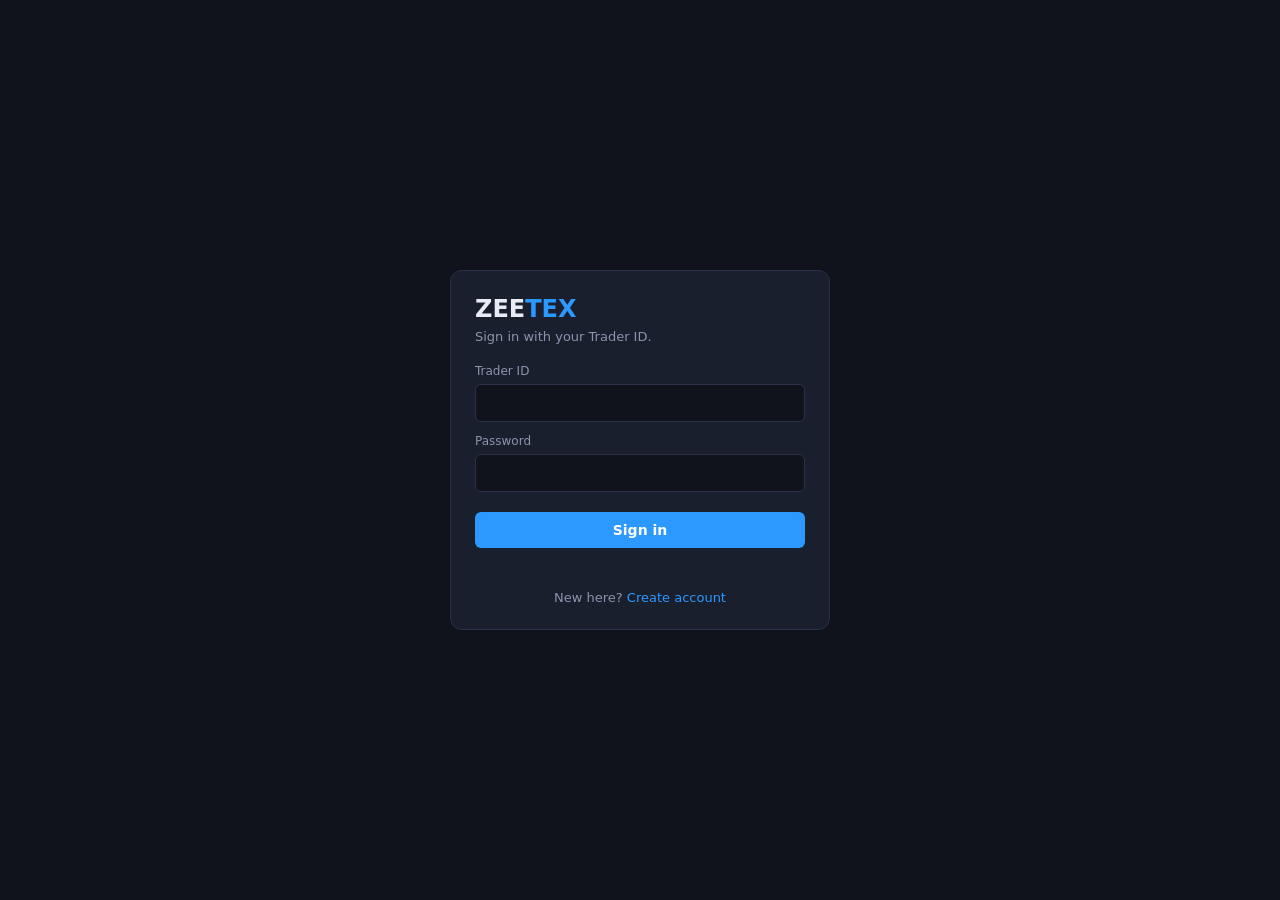
<file: demo-trade.html>
<!DOCTYPE html>
<html lang="en" data-theme="night"><head><meta charset="utf-8">
<meta name="viewport" content="width=device-width,initial-scale=1,viewport-fit=cover,user-scalable=no">
<meta name="theme-color" content="#14161f"><title>Demo trading | Zeetex</title>
<style>
*{box-sizing:border-box;margin:0;padding:0;-webkit-tap-highlight-color:transparent}
:root, [data-theme="night"]{
  --bg:#14161f;--pn:#1e2130;--pn2:#262a3d;--ln:#2a2e42;--tx:#e8ebf4;--mu:#8f95ad;
  --up:#0faf59;--dn:#ef5d4e;--ac:#2b99ff;--svg-filter:brightness(0) invert(1);
  --chart-bg:#14161f;--grid-rgb:255,255,255;--watermark:rgba(255,255,255,0.035);
}
[data-theme="twilight"]{
  --bg:#1b2032;--pn:#232940;--pn2:#2c3450;--ln:#353e5e;--tx:#f0f4ff;--mu:#9ba5c4;
  --up:#0faf59;--dn:#ef5d4e;--ac:#3898ff;--svg-filter:brightness(0) invert(1);
  --chart-bg:#1b2032;--grid-rgb:180,200,255;--watermark:rgba(255,255,255,0.045);
}
[data-theme="light"]{
  --bg:#f2f4f8;--pn:#ffffff;--pn2:#e8ecf2;--ln:#dce1eb;--tx:#181c29;--mu:#687089;
  --up:#0faf59;--dn:#ef5d4e;--ac:#007aff;--svg-filter:brightness(0) saturate(100%) invert(12%) sepia(15%) saturate(1200%) hue-rotate(190deg);
  --chart-bg:#f7f9fc;--grid-rgb:20,30,60;--watermark:rgba(0,0,0,0.04);
}

html,body{height:100%;overflow:hidden;background:var(--bg);transition:background .25s,color .25s}
body{font-family:-apple-system,BlinkMacSystemFont,"SF Pro Text","SF Pro Display",system-ui,Roboto,sans-serif;color:var(--tx);padding:env(safe-area-inset-top) env(safe-area-inset-right) env(safe-area-inset-bottom) env(safe-area-inset-left);display:flex;flex-direction:column}
img{pointer-events:none;-webkit-user-drag:none;user-select:none;-webkit-user-select:none}
.svg-icon{filter:var(--svg-filter);transition:filter .25s}

/* Preloader */
#preloader{position:fixed;inset:0;background:var(--bg);z-index:9999;display:flex;flex-direction:column;align-items:center;justify-content:center;transition:opacity 0.35s ease}
#preloader.hide{opacity:0;pointer-events:none}
#preloader img{width:46px;height:46px;margin-bottom:12px}
#preloader span{font-size:12px;letter-spacing:1.5px;color:var(--mu);font-weight:700}

/* Header */
header{display:flex;align-items:center;gap:10px;padding:8px 14px;background:var(--bg);z-index:10;border-bottom:1px solid var(--ln)}
.logo-desk{display:none;cursor:pointer;height:24px}
.sp{flex:1}

/* Quotex Deposit Button */
.deposit-btn{background:#0faf59;color:#fff;border:none;border-radius:8px;padding:7px 16px;font-size:13px;font-weight:700;cursor:pointer;display:flex;align-items:center;gap:6px;transition:opacity .2s}
.deposit-btn:hover{opacity:0.9}

/* Header Account Badge */
.acc{background:var(--pn);padding:5px 12px;border-radius:10px;font-size:11px;color:var(--mu);line-height:1.25;border:1px solid var(--ln);display:flex;align-items:center;gap:8px;cursor:pointer;position:relative}
.acc img{width:20px;height:20px}
.acc b{display:block;font-size:14px;color:var(--tx)}
.acc i{color:#ff8a00;font-style:normal;font-weight:800;margin-right:4px;font-size:11px}
.acc-text-mob{display:inline}
.acc-text-full{display:none}
@media(min-width:640px){.acc-text-mob{display:none}.acc-text-full{display:inline}}

/* Quotex Account Dropdown Menu */
.acc-dropdown{position:absolute;top:calc(100% + 8px);right:0;width:310px;background:var(--pn);border:1px solid var(--ln);border-radius:14px;box-shadow:0 15px 40px rgba(0,0,0,0.5);display:none;z-index:90;padding:14px;text-align:left}
.acc-dropdown.open{display:block}
.acc-drop-top{display:flex;justify-content:space-between;align-items:center;background:var(--bg);padding:8px 12px;border-radius:8px;font-size:11px;font-weight:700;color:var(--mu);margin-bottom:10px}
.acc-drop-top button{background:none;border:none;cursor:pointer;padding:2px}
.acc-drop-top img{width:16px;height:16px}
.user-email{font-size:13px;font-weight:700;color:var(--tx);margin-bottom:2px;overflow:hidden;text-overflow:ellipsis}
.user-uid{font-size:11px;color:var(--mu);margin-bottom:10px}
.curr-row{display:flex;justify-content:space-between;align-items:center;font-size:12px;color:var(--mu);margin-bottom:12px;padding-bottom:10px;border-bottom:1px solid var(--ln)}
.curr-row button{background:var(--ac);color:#fff;border:none;border-radius:6px;padding:3px 8px;font-size:10px;font-weight:700;cursor:pointer}
.acc-option{display:flex;align-items:flex-start;gap:10px;padding:10px 8px;border-radius:8px;cursor:pointer;transition:background .2s}
.acc-option:hover{background:var(--pn2)}
.acc-option input[type="radio"]{accent-color:var(--ac);margin-top:3px}
.acc-option-info{flex:1;min-width:0}
.acc-option-info b{font-size:13px;color:var(--tx);display:block}
.acc-option-info span{font-size:14px;font-weight:700;color:var(--up)}
.acc-actions{display:flex;gap:6px;align-items:center}
.acc-actions button{background:none;border:none;cursor:pointer;padding:4px}
.acc-actions img{width:15px;height:15px}
.edit-bal-box{margin-top:6px;display:flex;gap:6px}
.edit-bal-box input{flex:1;background:var(--bg);border:1px solid var(--ln);border-radius:6px;padding:4px 8px;color:var(--tx);font-size:13px;font-weight:700;outline:none}
.edit-bal-box button{background:var(--ac);color:#fff;border:none;border-radius:6px;padding:4px 10px;font-size:11px;font-weight:700;cursor:pointer}

/* Workspace Layout */
.workspace{display:flex;flex:1;min-height:0;overflow:hidden}

/* Desktop Left Rail */
.left-rail{display:none;flex-direction:column;align-items:center;width:64px;background:var(--pn);border-right:1px solid var(--ln);padding:12px 0;gap:12px;z-index:12}
.rail-btn{width:46px;height:46px;border-radius:12px;background:transparent;border:none;color:var(--mu);display:flex;flex-direction:column;align-items:center;justify-content:center;gap:4px;font-size:10px;font-weight:600;cursor:pointer;transition:background .2s,color .2s}
.rail-btn:hover,.rail-btn.active{background:var(--pn2);color:var(--tx)}
.rail-btn img{width:20px;height:20px}

/* Main Content */
.main-col{display:flex;flex-direction:column;flex:1;min-width:0;min-height:0}

/* Top Bar */
.bar{display:flex;align-items:center;gap:8px;padding:8px 12px;overflow-x:auto;scrollbar-width:none;z-index:10;background:var(--bg)}
.bar::-webkit-scrollbar{display:none}
.pairbtn{flex:none;display:flex;gap:8px;align-items:center;background:var(--pn);border:1px solid var(--ln);color:var(--tx);padding:0 14px;height:38px;border-radius:10px;font-weight:700;cursor:pointer;white-space:nowrap;font-size:14px}
.pairbtn .flags{display:flex;align-items:center;position:relative;width:28px;height:18px}
.pairbtn img.flag{width:17px;height:17px;border-radius:50%;object-fit:cover;position:absolute;border:1px solid var(--bg)}
.pairbtn img.flag:nth-child(1){left:0;z-index:2}
.pairbtn img.flag:nth-child(2){left:11px;z-index:1}

.tfs{display:flex;gap:4px}
.tfs button{flex:none;background:var(--pn);border:1px solid var(--ln);color:var(--mu);min-width:38px;height:38px;border-radius:10px;cursor:pointer;font-size:12px;padding:0 8px;font-weight:600}
.tfs .on{background:var(--ac);border-color:var(--ac);color:#fff}

/* Chart + Right Panel */
.body{display:flex;flex-direction:column;flex:1;min-height:0}
.chart-area{position:relative;flex:1;min-height:180px;display:flex;flex-direction:column}
.canvas-wrap{position:relative;flex:1;min-height:0;overflow:hidden;background:var(--chart-bg)}
canvas{position:absolute;inset:0;width:100%;height:100%;touch-action:none;display:block}

/* Floating Chart Overlay Controls */
.qx-float-tools{position:absolute;top:10px;left:12px;display:flex;flex-direction:column;gap:8px;z-index:5}
.qx-dot-btn{width:36px;height:36px;border-radius:10px;background:var(--pn);border:1px solid var(--ln);display:grid;place-items:center;cursor:pointer;box-shadow:0 4px 12px rgba(0,0,0,0.2)}
.qx-dot-btn img{width:17px;height:17px}
.qx-server-time{position:absolute;top:10px;left:56px;font-size:11px;color:var(--mu);pointer-events:none;z-index:4;line-height:1.35}
.qx-server-time b{color:var(--tx);display:flex;align-items:center;gap:5px}
.qx-server-time b::before{content:"";width:6px;height:6px;border-radius:50%;background:var(--up);display:inline-block}

#na{display:none;position:absolute;inset:0;align-items:center;justify-content:center;text-align:center;padding:24px;font-size:15px;color:var(--mu);background:var(--chart-bg);z-index:6}
#na span{font-weight:700;color:var(--tx)}

/* Trade Panel */
.panel{background:var(--pn);padding:10px 12px;display:flex;flex-direction:column;gap:8px;z-index:10;border-top:1px solid var(--ln)}
.ph{display:flex;justify-content:space-between;align-items:center;font-weight:700;font-size:14px}
.ph span:last-child{color:#ff8a00}
.fldrow{display:grid;grid-template-columns:1fr 1fr;gap:10px}
.fld{border:1px solid var(--ln);border-radius:10px;padding:4px 10px;position:relative;background:var(--bg)}
.fld small{position:absolute;top:-7px;left:10px;background:var(--pn);padding:0 4px;color:var(--mu);font-size:10px;font-weight:600}
.fld div{display:flex;align-items:center;gap:6px;min-height:34px}
.fld input{flex:1;min-width:0;width:100%;background:none;border:0;color:var(--tx);font-size:15px;outline:0;font-weight:700;text-align:center}
.fld button{flex:none;width:28px;height:28px;border-radius:8px;border:0;background:var(--pn);color:var(--tx);cursor:pointer;display:grid;place-items:center}
.fld button img{width:13px;height:13px}

/* Quotex Grid Timer Popup */
.timer-trigger{width:100%;background:none;border:0;color:var(--tx);font-size:15px;font-weight:700;display:flex;justify-content:space-between;align-items:center;cursor:pointer;padding:4px 0}
.qx-timer-popup{position:fixed;bottom:145px;left:12px;width:260px;background:var(--pn);border:1px solid var(--ln);border-radius:14px;padding:12px;z-index:60;box-shadow:0 12px 35px rgba(0,0,0,0.45);display:none}
.qx-timer-popup.open{display:block}
.qx-timer-tabs{display:grid;grid-template-columns:1fr 1fr;background:var(--bg);border-radius:8px;padding:3px;margin-bottom:10px}
.qx-timer-tabs span{text-align:center;font-size:11px;font-weight:700;padding:6px;border-radius:6px;color:var(--mu)}
.qx-timer-tabs span.active{background:var(--ac);color:#fff}
.qx-timer-grid{display:grid;grid-template-columns:repeat(3,1fr);gap:6px}
.qx-timer-grid button{background:var(--pn2);border:1px solid var(--ln);color:var(--tx);padding:9px 4px;border-radius:8px;font-size:12px;font-weight:700;cursor:pointer}
.qx-timer-grid button.selected{background:var(--ac);border-color:var(--ac);color:#fff}

.row{display:flex;justify-content:space-between;font-size:12px;color:var(--mu)}
.row b{color:var(--up);font-size:13px}
.go{display:grid;grid-template-columns:1fr 1fr;gap:10px}
.go button{display:flex;justify-content:space-between;align-items:center;padding:0 16px;border:0;border-radius:10px;height:46px;color:#fff;font-size:16px;font-weight:700;cursor:pointer;transition:transform .1s}
.go button:active{transform:scale(0.98)}
.go .u{background:#0faf59} .go .d{background:#ef5d4e}
.go button .ic-circle{width:24px;height:24px;border-radius:50%;background:rgba(255,255,255,0.2);display:grid;place-items:center}
.go button img{width:13px;height:13px;filter:brightness(0) invert(1)}

/* Mobile Bottom Nav Bar */
.mob-nav{display:flex;align-items:center;justify-content:space-around;background:var(--pn);border-top:1px solid var(--ln);height:50px;padding-bottom:env(safe-area-inset-bottom);z-index:20}
.mob-nav button{background:none;border:none;color:var(--mu);display:flex;flex-direction:column;align-items:center;justify-content:center;gap:2px;font-size:10px;font-weight:600;cursor:pointer;position:relative;padding:4px 12px}
.mob-nav button.active{color:var(--ac)}
.mob-nav button img{width:20px;height:20px}
.mob-nav .dot-badge{position:absolute;top:2px;right:8px;background:var(--ac);color:#fff;font-size:9px;min-width:15px;height:15px;border-radius:8px;display:grid;place-items:center;font-weight:700}

/* Drawers / Side Panels */
.drawer-overlay{position:fixed;inset:0;background:rgba(0,0,0,0.65);z-index:70;display:none;backdrop-filter:blur(2px)}
.drawer-overlay.open{display:flex}
.drawer-sheet{background:var(--pn);width:100%;max-width:380px;height:100%;display:flex;flex-direction:column;border-right:1px solid var(--ln);animation:slideIn .22s ease-out}
@keyframes slideIn{from{transform:translateX(-100%)}to{transform:translateX(0)}}
.drawer-head{display:flex;justify-content:space-between;align-items:center;padding:16px;border-bottom:1px solid var(--ln);font-size:17px;font-weight:700}
.drawer-close{background:none;border:none;cursor:pointer;padding:4px}
.drawer-close img{width:18px;height:18px}
.drawer-body{flex:1;overflow-y:auto;padding:14px;display:flex;flex-direction:column;gap:10px}

/* More Menu Items */
.more-card{background:var(--pn2);border:1px solid var(--ln);border-radius:12px;padding:14px 16px;display:flex;align-items:center;justify-content:space-between;cursor:pointer;font-weight:600;font-size:14px}
.more-card-left{display:flex;align-items:center;gap:12px}
.more-card-left img{width:20px;height:20px}
.more-link{padding:12px 6px;font-size:14px;font-weight:600;color:var(--tx);cursor:pointer;display:flex;justify-content:space-between;align-items:center}
.more-footer{margin-top:auto;padding-top:14px;border-top:1px solid var(--ln);display:flex;justify-content:space-between;align-items:center}
.btn-settings{display:flex;align-items:center;gap:8px;background:none;border:none;color:var(--ac);font-size:14px;font-weight:700;cursor:pointer}
.btn-settings img{width:18px;height:18px}
.btn-logout{display:flex;align-items:center;gap:8px;background:rgba(239,93,78,0.12);border:1px solid rgba(239,93,78,0.3);color:#ef5d4e;padding:8px 14px;border-radius:10px;font-size:14px;font-weight:700;cursor:pointer}
.btn-logout img{width:16px;height:16px;filter:brightness(0) saturate(100%) invert(48%) sepia(79%) saturate(2476%) hue-rotate(334deg) brightness(98%) contrast(92%)}

/* Settings UI */
.set-label{font-size:11px;font-weight:700;color:var(--mu);text-transform:uppercase;letter-spacing:.5px;margin-top:8px}
.theme-opt{background:var(--bg);border:1px solid var(--ln);border-radius:12px;padding:12px 14px;display:flex;align-items:center;justify-content:space-between;cursor:pointer;font-weight:700;font-size:14px}
.theme-opt-left{display:flex;align-items:center;gap:10px}
.theme-dot{width:14px;height:14px;border-radius:50%;border:1px solid var(--ln)}
.theme-opt.active{background:#ffffff;color:#14161f;border-color:var(--ac)}
.theme-opt .radio{width:18px;height:18px;border-radius:50%;border:2px solid var(--mu);display:grid;place-items:center}
.theme-opt.active .radio{border-color:var(--ac)}
.theme-opt.active .radio::after{content:"";width:10px;height:10px;border-radius:50%;background:var(--ac)}

.opacity-box{display:flex;align-items:center;justify-content:space-between;background:var(--bg);border:1px solid var(--ln);border-radius:10px;padding:8px 12px}
.opacity-box button{width:30px;height:30px;border-radius:8px;border:0;background:var(--pn2);color:var(--tx);font-weight:700;cursor:pointer}
.chk-row{display:flex;align-items:flex-start;gap:10px;padding:6px 0;cursor:pointer}
.chk-row input{width:18px;height:18px;accent-color:var(--ac);margin-top:2px}
.chk-row b{display:block;font-size:13px}
.chk-row small{color:var(--mu);font-size:11px}

/* Candle Color Swatches */
.swatch-card{background:var(--bg);border:1px solid var(--ln);padding:10px 12px;border-radius:10px;display:flex;flex-direction:column;gap:8px}
.swatch-card span{font-size:13px;font-weight:600}
.swatches{display:flex;gap:8px;flex-wrap:wrap}
.swatch{width:26px;height:26px;border-radius:50%;cursor:pointer;border:2px solid transparent;transition:transform .15s}
.swatch.active{border-color:#fff;transform:scale(1.15);box-shadow:0 0 0 2px var(--ac)}

/* Trades List */
.t{display:grid;grid-template-columns:1fr auto;padding:10px 0;border-bottom:1px solid var(--ln);font-size:13px}
.t small{color:var(--mu)}
.t .r{text-align:right;font-weight:700}
.w{color:#0faf59} .l{color:#ef5d4e} .n{color:var(--mu)}
.dir-ic{width:11px;height:11px;vertical-align:middle;margin-right:2px}
.dir-up{filter:brightness(0) saturate(100%) invert(52%) sepia(83%) saturate(445%) hue-rotate(96deg) brightness(93%) contrast(92%)}
.dir-dn{filter:brightness(0) saturate(100%) invert(48%) sepia(79%) saturate(2476%) hue-rotate(334deg) brightness(98%) contrast(92%)}

/* Pair Modal */
#modal{position:fixed;inset:0;background:rgba(10,11,18,0.85);display:none;z-index:80;padding:20px;align-items:center;justify-content:center}
#modal.on{display:flex}
#modal .in{width:100%;max-width:400px;background:var(--pn);border-radius:16px;max-height:80vh;display:flex;flex-direction:column;border:1px solid var(--ln);overflow:hidden}
#pl{overflow-y:auto;flex:1}
.pi{display:flex;justify-content:space-between;align-items:center;padding:12px 16px;border-bottom:1px solid var(--ln);cursor:pointer}
.pi:hover{background:var(--pn2)}
.pi .pair-info{display:flex;align-items:center;gap:12px}
.pi .flags{display:flex;align-items:center;position:relative;width:28px;height:18px}
.pi img.flag{width:17px;height:17px;border-radius:50%;object-fit:cover;position:absolute;border:1px solid var(--bg)}
.pi img.flag:nth-child(1){left:0;z-index:2}
.pi img.flag:nth-child(2){left:11px;z-index:1}
.pi em{color:#ff8a00;font-style:normal;font-weight:bold}

@media (min-width: 768px) {
  .logo-desk{display:block}
  .left-rail{display:flex}
  .mob-nav{display:none}
  .body{display:grid;grid-template-columns:minmax(0, 1fr) 320px;grid-template-rows:minmax(0, 1fr)}
  .chart-area{height:100%}
  .panel{height:100%;overflow-y:auto;border-left:1px solid var(--ln);border-top:none;padding:16px;gap:14px}
  .fldrow{grid-template-columns:1fr;gap:14px}
  .qx-timer-popup{bottom:auto;top:180px;left:auto;right:340px}
  .go button{height:50px;font-size:17px}
  #desk-trades-box{display:flex;flex-direction:column;margin-top:8px;flex:1;overflow-y:auto}
}
@media (max-width: 767px) {
  #desk-trades-box{display:none}
}

/* ================= ZEETEX FRONTEND REFRESH ================= */
:root,[data-theme="night"]{
  --bg:#090d16;--pn:#101827;--pn2:#172338;--ln:#24334a;
  --tx:#edf4ff;--mu:#8fa1bb;--up:#19c784;--dn:#ff6477;--ac:#35a7ff;
  --chart-bg:#0b1220;--grid-rgb:125,165,210;--watermark:rgba(165,195,230,.035);
}
[data-theme="twilight"]{
  --bg:#10182a;--pn:#18243a;--pn2:#22314c;--ln:#30425f;
  --tx:#f2f6ff;--mu:#a3b2ca;--up:#19c784;--dn:#ff6477;--ac:#59b7ff;
  --chart-bg:#111c30;--grid-rgb:145,175,220;--watermark:rgba(255,255,255,.04);
}
[data-theme="light"]{
  --bg:#edf2f8;--pn:#fff;--pn2:#f2f6fb;--ln:#dce5f0;
  --tx:#172337;--mu:#708098;--up:#079c68;--dn:#e64e64;--ac:#1679df;
  --chart-bg:#f7faff;--grid-rgb:95,120,155;--watermark:rgba(30,60,100,.04);
}
*{scrollbar-width:thin;scrollbar-color:var(--ln) transparent}
html,body{background:var(--bg)}
body{letter-spacing:.01em}
button,input{font:inherit}
button{transition:background .18s ease,border-color .18s ease,filter .18s ease}
button:focus-visible,input:focus-visible{outline:2px solid var(--ac);outline-offset:2px}
header{
  min-height:62px;padding:10px 18px;gap:12px;
  background:color-mix(in srgb,var(--pn) 92%,transparent);
  border-bottom:1px solid var(--ln);
  box-shadow:0 8px 28px rgba(0,0,0,.12);
  backdrop-filter:blur(16px)
}
.logo-desk{height:28px;max-width:160px;object-fit:contain}
.deposit-btn{
  background:linear-gradient(135deg,#168dff,#2862e8);border:1px solid rgba(115,190,255,.3);
  border-radius:10px;padding:9px 17px;font-size:13px;letter-spacing:.02em;
  box-shadow:0 6px 18px rgba(35,125,245,.2)
}
.ib{
  min-height:40px;padding:0 12px;display:flex;align-items:center;gap:8px;
  border:1px solid var(--ln);border-radius:11px;background:var(--pn2);
  color:var(--tx);font-size:12px;font-weight:700;cursor:pointer
}
.ib img{width:17px;height:17px}
.badge-cnt{display:grid;place-items:center;min-width:19px;height:19px;padding:0 5px;
  border-radius:20px;background:var(--ac);color:#fff;font-size:10px}
.acc{
  min-width:116px;background:var(--pn2);border:1px solid var(--ln);
  border-radius:12px;padding:7px 11px;gap:9px
}
.acc img{width:22px;height:22px}
.acc b{font-size:14px;letter-spacing:.01em}
.acc i{font-size:9px;letter-spacing:.1em;color:var(--ac)}
.acc-dropdown{border:1px solid var(--ln);border-radius:15px;background:var(--pn);
  box-shadow:0 24px 70px rgba(0,0,0,.42);padding:15px}
.acc-drop-top{border:1px solid var(--ln);border-radius:9px}
.workspace{min-height:0}
.left-rail{
  width:76px;padding:15px 9px;gap:10px;background:var(--pn);
  border-right:1px solid var(--ln)
}
.rail-btn{width:56px;height:58px;border-radius:13px;gap:6px;font-size:10px}
.rail-btn img{width:19px;height:19px}
.rail-btn.active{background:linear-gradient(145deg,rgba(53,167,255,.18),rgba(53,167,255,.06));
  color:var(--ac);box-shadow:inset 0 0 0 1px rgba(53,167,255,.18)}
.main-col{background:var(--bg)}
.bar{
  min-height:58px;padding:10px 16px;gap:10px;
  border-bottom:1px solid var(--ln);background:var(--bg)
}
.pairbtn{
  height:40px;padding:0 13px;border:1px solid var(--ln);border-radius:11px;
  background:var(--pn);font-size:13px;box-shadow:0 3px 10px rgba(0,0,0,.08)
}
.tfs{gap:5px}
.tfs button{
  height:34px;min-width:38px;border-radius:9px;background:var(--pn);
  border:1px solid transparent;font-size:11px;color:var(--mu)
}
.tfs button:hover{border-color:var(--ln);color:var(--tx)}
.tfs .on{background:rgba(53,167,255,.16);border-color:rgba(53,167,255,.38);color:var(--ac)}
.body{background:var(--bg)}
.chart-area{background:var(--chart-bg);min-width:0}
.canvas-wrap{background:var(--chart-bg)}
.qx-float-tools{top:14px;left:14px;gap:7px}
.qx-dot-btn{
  width:38px;height:38px;border-radius:11px;background:var(--pn);
  border:1px solid var(--ln);box-shadow:0 5px 16px rgba(0,0,0,.2)
}
.qx-dot-btn:hover{border-color:var(--ac);background:var(--pn2)}
.qx-server-time{
  top:15px;left:64px;padding:6px 10px;border:1px solid var(--ln);
  border-radius:9px;background:rgba(12,20,34,.72);backdrop-filter:blur(8px);
  font-size:10px
}
.qx-server-time b{font-size:11px}
#na{background:rgba(8,14,24,.82);backdrop-filter:blur(5px)}
.panel{
  padding:16px;background:var(--pn);gap:13px;border-top:1px solid var(--ln)
}
.ph{
  font-size:14px;padding:2px 0 10px;border-bottom:1px solid var(--ln);
  letter-spacing:.01em
}
.ph span:first-child{font-size:15px}
.ph span:last-child{
  color:var(--up);background:rgba(25,199,132,.1);
  border:1px solid rgba(25,199,132,.2);padding:5px 9px;border-radius:8px;font-size:12px
}
.fldrow{gap:9px}
.fld{
  background:var(--bg);border:1px solid var(--ln);border-radius:12px;
  padding:7px 10px;min-width:0
}
.fld:focus-within{border-color:var(--ac);box-shadow:0 0 0 3px rgba(53,167,255,.1)}
.fld small{background:var(--bg);top:-8px;font-size:9px;letter-spacing:.08em;text-transform:uppercase}
.fld div{min-height:35px}
.fld input{font-size:15px}
.fld button{width:29px;height:29px;border-radius:8px;background:var(--pn2)}
.timer-trigger{font-size:14px}
.row{padding:1px 2px;font-size:12px}
.row b{font-size:14px;color:var(--up)}
.go{gap:9px}
.go button{
  height:50px;padding:0 14px;border-radius:12px;font-size:14px;
  box-shadow:0 7px 18px rgba(0,0,0,.14)
}
.go .u{background:linear-gradient(135deg,#12b981,#079565)}
.go .d{background:linear-gradient(135deg,#ff7180,#e74e65)}
.go button:hover{filter:brightness(1.07)}
.go button .ic-circle{width:26px;height:26px}
#desk-trades-box{
  padding-top:7px;min-height:120px
}
#desk-trades-box h5{
  display:flex;align-items:center;gap:7px;
  font-size:10px!important;letter-spacing:.1em;text-transform:uppercase;
  color:var(--mu)!important;margin:10px 0 5px!important
}
#desk-trades-box h5::before{
  content:"";width:6px;height:6px;border-radius:50%;background:var(--ac)
}
.t{
  padding:12px 2px;border-bottom:1px solid var(--ln);gap:8px;
  font-size:12px;line-height:1.55
}
.t b{font-size:12px}
.t small{font-size:10px}
.t .r{min-width:74px;font-size:12px}
.w{color:var(--up)}.l{color:var(--dn)}.n{color:var(--mu)}
.qx-timer-popup{
  background:var(--pn);border:1px solid var(--ln);border-radius:15px;
  box-shadow:0 22px 60px rgba(0,0,0,.4);padding:13px
}
.qx-timer-tabs{background:var(--bg);border:1px solid var(--ln)}
.qx-timer-grid button{border-radius:9px;background:var(--pn2);border:1px solid var(--ln)}
.qx-timer-grid button.selected{background:var(--ac);border-color:var(--ac)}
.mob-nav{
  height:60px;min-height:60px;background:var(--pn);border-top:1px solid var(--ln);
  padding:5px 8px env(safe-area-inset-bottom);box-shadow:0 -8px 24px rgba(0,0,0,.12)
}
.mob-nav button{
  min-width:58px;min-height:48px;border-radius:11px;gap:4px;padding:5px 12px;
  color:var(--mu);font-size:10px
}
.mob-nav button.active{color:var(--ac);background:rgba(53,167,255,.1)}
.mob-nav button img{width:19px;height:19px}
.drawer-overlay{backdrop-filter:blur(7px);background:rgba(3,8,16,.68)}
.drawer-sheet{
  max-width:410px;background:var(--pn);border-right:1px solid var(--ln);
  box-shadow:20px 0 60px rgba(0,0,0,.25)
}
.drawer-head{padding:18px 18px 15px;border-bottom:1px solid var(--ln);font-size:16px}
.drawer-body{padding:16px;gap:11px}
.drawer-close{width:34px;height:34px;border-radius:9px;background:var(--pn2)}
.more-card{
  border:1px solid var(--ln);background:var(--pn2);border-radius:12px;
  padding:15px;transition:border-color .18s,transform .18s
}
.more-card:hover{border-color:var(--ac);transform:translateY(-1px)}
.more-link{padding:14px 7px;border-bottom:1px solid var(--ln)}
.theme-opt,.swatch-card,.opacity-box{
  border-radius:12px;border-color:var(--ln);background:var(--bg)
}
.theme-opt.active{background:rgba(53,167,255,.13);color:var(--tx);border-color:var(--ac)}
.swatch.active{box-shadow:0 0 0 2px var(--ac)}
#modal .in{border:1px solid var(--ln);border-radius:17px;box-shadow:0 25px 80px rgba(0,0,0,.45)}
.pi{padding:14px 16px}
.pi:hover{background:var(--pn2)}
#toast{border:1px solid rgba(255,255,255,.16);backdrop-filter:blur(12px)}
@media(min-width:768px){
  header{min-height:66px;padding:10px 20px}
  .body{grid-template-columns:minmax(0,1fr) 310px}
  .panel{padding:18px 16px}
  .canvas-wrap{min-height:300px}
}
@media(max-width:767px){
  html,body{height:100%;height:100dvh}
  header{min-height:58px;padding:8px 10px;gap:8px}
  .deposit-btn{padding:8px 11px;font-size:11px}
  .ib{width:40px;min-width:40px;justify-content:center;padding:0}
  .ib span:not(.badge-cnt){display:none}
  .acc{padding:5px 8px;min-width:98px}
  .acc img{width:19px;height:19px}
  .acc b{font-size:12px}
  .acc-dropdown{position:fixed;top:65px;right:8px;width:min(310px,calc(100vw - 16px))}
  .bar{min-height:52px;padding:7px 9px;gap:7px}
  .pairbtn{height:37px;padding:0 9px;font-size:11px;gap:6px}
  .tfs{gap:4px}
  .tfs button{height:32px;min-width:34px;padding:0 6px;font-size:10px}
  .chart-area{min-height:150px}
  .qx-float-tools{top:9px;left:8px;gap:5px}
  .qx-dot-btn{width:32px;height:32px;border-radius:9px}
  .qx-dot-btn img{width:15px;height:15px}
  .qx-server-time{top:9px;left:48px;padding:4px 7px}
  .qx-server-time b{font-size:10px}
  .qx-server-time span{font-size:9px}
  .panel{padding:10px 11px 11px;gap:8px}
  .ph{padding-bottom:7px;font-size:12px}
  .ph span:first-child{font-size:13px}
  .fldrow{gap:8px}
  .fld{padding:4px 7px;border-radius:10px}
  .fld div{min-height:31px}
  .fld input{font-size:13px}
  .fld button{width:25px;height:25px}
  .timer-trigger{font-size:13px}
  .row{font-size:11px}
  .row b{font-size:12px}
  .go{gap:8px}
  .go button{height:43px;padding:0 12px;font-size:13px;border-radius:10px}
  .go button .ic-circle{width:23px;height:23px}
  .mob-nav{height:56px;min-height:56px}
  .drawer-sheet{max-width:none;width:min(100%,430px)}
  .qx-timer-popup{bottom:126px;left:10px;width:min(260px,calc(100vw - 20px))}
}
@media(max-height:700px) and (max-width:767px){
  .chart-area{min-height:115px}
  .panel{gap:6px;padding-top:8px;padding-bottom:8px}
  .ph{padding-bottom:5px}
  .mob-nav{height:51px;min-height:51px}
}
@media(prefers-reduced-motion:reduce){
  *,*::before,*::after{scroll-behavior:auto!important;transition:none!important;animation:none!important}
}
/* ================= END ZEETEX FRONTEND REFRESH ================= */

</style>
</head>
<body>

<noscript>
  <div style="position:fixed;inset:0;z-index:20000;background:#090d16;color:#edf4ff;display:grid;place-items:center;padding:28px;text-align:center;font:600 15px system-ui">
    Zeetex Demo requires JavaScript to display live market data and trading controls. Please enable JavaScript and reload.
  </div>
</noscript>


<div id="preloader">
  <img src="https://zeetex-dashboard.vercel.app/profile/imgs/load/loading.svg" alt="Loading">
  <span>LOADING</span>
</div>

<header>
  <img src="https://zeetex-dashboard.vercel.app/profile/imgs/logo/white-full-logo.svg" class="logo-desk svg-icon" id="logo-btn" alt="Logo">
  <button class="deposit-btn" onclick="location.href='deposit.html'">Deposit</button>
  <div class="sp"></div>
  <button class="ib" id="hdr-trades-btn">
    <img src="https://zeetex-dashboard.vercel.app/profile/imgs/setting.svg" class="svg-icon" alt="">
    <span>Trades</span>
    <span class="badge-cnt" id="tn">0</span>
  </button>
  
  <!-- Quotex Account Badge & Dropdown -->
  <div class="acc" id="accBtn">
    <img id="hdrDemoIcon" src="https://zeetex-dashboard.vercel.app/profile/imgs/level/demo-white.svg" alt="Account">
    <div>
      <span class="acc-text-mob"><i id="lblTypeMob">DEMO</i><b id="bal-mob">$0.00</b></span>
      <span class="acc-text-full"><i id="lblTypeDesk">DEMO ACCOUNT</i><b id="bal-desk">$0.00</b></span>
    </div>
    
    <!-- Quotex Style Account Switcher Dropdown -->
    <div class="acc-dropdown" id="accDropdown" onclick="event.stopPropagation()">
      <div class="acc-drop-top">
        <span>STANDARD: +0% profit</span>
        <button id="toggleHideBtn" title="Hide/Show balance"><img id="hideShowIcon" src="https://zeetex-dashboard.vercel.app/profile/imgs/show.svg" class="svg-icon"></button>
      </div>
      <div class="user-email" id="userEmailDisp">user@gmail.com</div>
      <div class="user-uid" id="userUidDisp">ID: 12345678901234567890</div>
      
      <div class="curr-row">
        <span>Currency: <b>USD</b></span>
        <button onclick="toast('Default Currency USD', '#2b99ff')">CHANGE</button>
      </div>

      <!-- Live Account Option -->
      <label class="acc-option" onclick="switchAccount('live')">
        <input type="radio" name="accType" id="radioLive">
        <div class="acc-option-info">
          <b>Live Account</b>
          <span id="liveBalDisp">$0.00</span>
          <small style="color:var(--mu);font-size:10px">The daily limit is not set</small>
        </div>
      </label>

      <!-- Demo Account Option -->
      <label class="acc-option" onclick="switchAccount('demo')" style="margin-top:6px">
        <input type="radio" name="accType" id="radioDemo" checked>
        <div class="acc-option-info">
          <b>Demo Account</b>
          <span id="demoBalDisp">$10,000.00</span>
          <div class="acc-actions" id="demoActions">
            <button onclick="event.preventDefault();toggleEditDemo(event)" title="Edit balance"><img src="https://zeetex-dashboard.vercel.app/profile/imgs/pencil.svg" class="svg-icon"></button>
            <button onclick="event.preventDefault();resetDemoBal(event)" title="Reset balance to $10000"><img src="https://zeetex-dashboard.vercel.app/profile/imgs/load/loading.svg" class="svg-icon" style="transform:rotate(90deg)"></button>
          </div>
          <div class="edit-bal-box" id="editBalBox" style="display:none">
            <input type="number" id="newDemoInput" step="100" min="0">
            <button onclick="event.preventDefault();confirmEditDemo(event)">Confirm</button>
          </div>
        </div>
      </label>
    </div>
  </div>
</header>

<div class="workspace">
  <!-- Desktop Left Sidebar Rail -->
  <nav class="left-rail">
    <button class="rail-btn active" onclick="closeAllDrawers()">
      <img src="https://zeetex-dashboard.vercel.app/profile/imgs/pencil.svg" class="svg-icon" alt="">
      <span>Trade</span>
    </button>
    <button class="rail-btn" onclick="openDrawer('tradesDrawer')">
      <img src="https://zeetex-dashboard.vercel.app/profile/imgs/setting.svg" class="svg-icon" alt="">
      <span>Trades</span>
    </button>
    <button class="rail-btn" onclick="openDrawer('settingsDrawer')">
      <img src="https://zeetex-dashboard.vercel.app/profile/imgs/setting.svg" class="svg-icon" alt="">
      <span>Settings</span>
    </button>
    <div class="sp"></div>
    <button class="rail-btn" onclick="openDrawer('moreDrawer')" title="More & Logout">
      <img src="https://zeetex-dashboard.vercel.app/profile/imgs/setting.svg" class="svg-icon" alt="">
      <span>More</span>
    </button>
  </nav>

  <div class="main-col">
    <div class="bar">
      <button class="pairbtn" id="pb">
        <div class="flags">
          <img src="https://zeetex-dashboard.vercel.app/profile/imgs/flag/flag-us.svg" class="flag" id="pb-flag1">
          <img src="https://zeetex-dashboard.vercel.app/profile/imgs/flag/flag-pk.svg" class="flag" id="pb-flag2">
        </div>
        <span id="pb-txt">USD/PKR (OTC)</span>
        <img src="https://zeetex-dashboard.vercel.app/profile/imgs/down.svg" class="svg-icon" style="width:11px;height:11px" alt="">
      </button>
      <div class="tfs" id="tfs"></div>
    </div>

    <div class="body">
      <div class="chart-area">
        <div class="canvas-wrap">
          <canvas id="cv"></canvas>
          
          <!-- Quotex Floating Tools -->
          <div class="qx-float-tools">
            <button class="qx-dot-btn" onclick="openDrawer('moreDrawer')" title="Menu">
              <img src="https://zeetex-dashboard.vercel.app/profile/imgs/setting.svg" class="svg-icon" alt="...">
            </button>
            <button class="qx-dot-btn" id="tool-pen" title="Draw Line">
              <img src="https://zeetex-dashboard.vercel.app/profile/imgs/pencil.svg" class="svg-icon" alt="Draw">
            </button>
            <button class="qx-dot-btn" id="tool-clear" title="Clear Drawings" style="display:none">
              <img src="https://zeetex-dashboard.vercel.app/profile/imgs/multiply.svg" class="svg-icon" alt="Clear">
            </button>
          </div>
          
          <div class="qx-server-time">
            <b id="srv-clock">00:00:00</b>
            <span id="ttl">USD/PKR (OTC)</span>
          </div>

          <h2 id="na"></h2>
        </div>
      </div>

      <aside class="panel">
        <div class="ph"><span id="pn">USD/PKR (OTC)</span><span id="pp">85%</span></div>
        <div class="fldrow">
          <div class="fld">
            <small>Timer</small>
            <div>
              <button class="timer-trigger" id="timerBtn" type="button">
                <span id="timerVal">00:01:00</span>
                <img src="https://zeetex-dashboard.vercel.app/profile/imgs/down.svg" class="svg-icon" style="width:11px;height:11px" alt="">
              </button>
            </div>
          </div>
          <div class="fld">
            <small>Investment</small>
            <div>
              <button id="am"><img src="https://zeetex-dashboard.vercel.app/profile/imgs/minus.svg" class="svg-icon" alt="-"></button>
              <input id="av" type="number" inputmode="decimal" min="1" value="10">
              <button id="ap"><img src="https://zeetex-dashboard.vercel.app/profile/imgs/plus.svg" class="svg-icon" alt="+"></button>
            </div>
          </div>
        </div>
        <div class="row"><span>Payout</span><b id="po">$18.50</b></div>
        <div class="go">
          <button class="u" id="up"><span>Buy</span><span class="ic-circle"><img src="https://zeetex-dashboard.vercel.app/profile/imgs/up.svg" alt="Up"></span></button>
          <button class="d" id="dn"><span>Sell</span><span class="ic-circle"><img src="https://zeetex-dashboard.vercel.app/profile/imgs/down.svg" alt="Down"></span></button>
        </div>

        <div id="desk-trades-box">
          <h5 style="font-size:11px;color:var(--mu);margin:8px 0 4px">OPEN TRADES</h5>
          <div id="ol-desk"></div>
          <h5 style="font-size:11px;color:var(--mu);margin:10px 0 4px">CLOSED TRADES</h5>
          <div id="cl-desk"></div>
        </div>
      </aside>
    </div>
  </div>
</div>

<!-- Quotex Timer Grid Popup -->
<div class="qx-timer-popup" id="timerPopup">
  <div class="qx-timer-tabs">
    <span class="active">TIMER</span>
    <span>DURATION</span>
  </div>
  <div class="qx-timer-grid" id="timerGrid"></div>
</div>

<!-- Mobile Bottom Bar -->
<nav class="mob-nav">
  <button class="active" onclick="closeAllDrawers()">
    <img src="https://zeetex-dashboard.vercel.app/profile/imgs/pencil.svg" class="svg-icon" alt="">
  </button>
  <button onclick="openDrawer('tradesDrawer')">
    <img src="https://zeetex-dashboard.vercel.app/profile/imgs/setting.svg" class="svg-icon" alt="">
    <span class="dot-badge" id="mob-tn">0</span>
  </button>
  <button onclick="openDrawer('settingsDrawer')">
    <img src="https://zeetex-dashboard.vercel.app/profile/imgs/setting.svg" class="svg-icon" alt="">
  </button>
  <button onclick="openDrawer('moreDrawer')">
    <img src="https://zeetex-dashboard.vercel.app/profile/imgs/setting.svg" class="svg-icon" alt="...">
  </button>
</nav>

<!-- MORE SIDE DRAWER -->
<div class="drawer-overlay" id="moreDrawer" onclick="if(event.target===this)closeAllDrawers()">
  <div class="drawer-sheet">
    <div class="drawer-head">
      <span>More</span>
      <button class="drawer-close" onclick="closeAllDrawers()"><img src="https://zeetex-dashboard.vercel.app/profile/imgs/multiply.svg" class="svg-icon"></button>
    </div>
    <div class="drawer-body">
      <div class="more-card" onclick="openDrawer('tradesDrawer')">
        <div class="more-card-left"><img src="https://zeetex-dashboard.vercel.app/profile/imgs/setting.svg" class="svg-icon"><span>Trades History</span></div>
        <img src="https://zeetex-dashboard.vercel.app/profile/imgs/up.svg" class="svg-icon" style="width:12px;height:12px;transform:rotate(90deg)">
      </div>
      <div class="more-card" onclick="$('modal').classList.add('on');closeAllDrawers()">
        <div class="more-card-left"><img src="https://zeetex-dashboard.vercel.app/profile/imgs/level/demo-white.svg" class="svg-icon"><span>Select Asset Pair</span></div>
        <img src="https://zeetex-dashboard.vercel.app/profile/imgs/up.svg" class="svg-icon" style="width:12px;height:12px;transform:rotate(90deg)">
      </div>
      <div class="more-link" onclick="openDrawer('settingsDrawer')">
        <span>Platform Settings</span>
        <img src="https://zeetex-dashboard.vercel.app/profile/imgs/up.svg" class="svg-icon" style="width:12px;height:12px;transform:rotate(90deg)">
      </div>
      <div class="more-link" onclick="load();closeAllDrawers()">
        <span>Reload Market Feed</span>
        <img src="https://zeetex-dashboard.vercel.app/profile/imgs/load/loading.svg" class="svg-icon" style="width:14px;height:14px">
      </div>
      
      <div class="more-footer">
        <button class="btn-settings" onclick="openDrawer('settingsDrawer')">
          <img src="https://zeetex-dashboard.vercel.app/profile/imgs/setting.svg" class="svg-icon"> Settings
        </button>
        <button class="btn-logout" id="out">
          <img src="https://zeetex-dashboard.vercel.app/profile/imgs/logout.svg" alt=""> Logout
        </button>
      </div>
    </div>
  </div>
</div>

<!-- SETTINGS DRAWER -->
<div class="drawer-overlay" id="settingsDrawer" onclick="if(event.target===this)closeAllDrawers()">
  <div class="drawer-sheet">
    <div class="drawer-head">
      <span>Settings</span>
      <button class="drawer-close" onclick="closeAllDrawers()"><img src="https://zeetex-dashboard.vercel.app/profile/imgs/multiply.svg" class="svg-icon"></button>
    </div>
    <div class="drawer-body">
      <span class="set-label">TEMPLATE / THEME</span>
      <div class="theme-opt" data-th="light" onclick="setTheme('light')">
        <div class="theme-opt-left"><span class="theme-dot" style="background:#f2f4f8"></span><span>Light Mode</span></div>
        <span class="radio"></span>
      </div>
      <div class="theme-opt" data-th="twilight" onclick="setTheme('twilight')">
        <div class="theme-opt-left"><span class="theme-dot" style="background:#1b2032"></span><span>Twilight</span></div>
        <span class="radio"></span>
      </div>
      <div class="theme-opt active" data-th="night" onclick="setTheme('night')">
        <div class="theme-opt-left"><span class="theme-dot" style="background:#14161f"></span><span>Full Night</span></div>
        <span class="radio"></span>
      </div>

      <span class="set-label">PLATFORM</span>
      <div class="opacity-box">
        <span style="font-size:13px;font-weight:600">Grid's opacity</span>
        <div style="display:flex;align-items:center;gap:12px">
          <button onclick="changeGridOp(-1)"><img src="https://zeetex-dashboard.vercel.app/profile/imgs/minus.svg" class="svg-icon" style="width:12px;height:12px"></button>
          <b id="gridOpVal">8</b>
          <button onclick="changeGridOp(1)"><img src="https://zeetex-dashboard.vercel.app/profile/imgs/plus.svg" class="svg-icon" style="width:12px;height:12px"></button>
        </div>
      </div>

      <label class="chk-row">
        <input type="checkbox" id="chkAutoScroll" checked onchange="ch.autoScroll=this.checked">
        <div><b>Auto-scrolling</b><small>Automatic graphic scrolling</small></div>
      </label>

      <span class="set-label">CANDLE COLORS</span>
      <div class="swatch-card">
        <span>Up Trend Candle</span>
        <div class="swatches" id="upSwatches"></div>
      </div>
      <div class="swatch-card">
        <span>Down Trend Candle</span>
        <div class="swatches" id="dnSwatches"></div>
      </div>
    </div>
  </div>
</div>

<!-- TRADES DRAWER -->
<div class="drawer-overlay" id="tradesDrawer" onclick="if(event.target===this)closeAllDrawers()">
  <div class="drawer-sheet">
    <div class="drawer-head">
      <span>Trades</span>
      <button class="drawer-close" onclick="closeAllDrawers()"><img src="https://zeetex-dashboard.vercel.app/profile/imgs/multiply.svg" class="svg-icon"></button>
    </div>
    <div class="drawer-body">
      <span class="set-label">OPEN TRADES</span>
      <div id="ol-mob"></div>
      <span class="set-label">CLOSED TRADES</span>
      <div id="cl-mob"></div>
    </div>
  </div>
</div>

<!-- PAIR SELECTOR MODAL -->
<div id="modal">
  <div class="in">
    <div class="drawer-head">
      <b>Select trade pair</b>
      <button class="drawer-close" id="mc"><img src="https://zeetex-dashboard.vercel.app/profile/imgs/multiply.svg" class="svg-icon"></button>
    </div>
    <div id="pl"></div>
  </div>
</div>

<div id="toast" style="position:fixed; top:20px; left:50%; transform:translateX(-50%); padding:11px 18px; border-radius:10px; font-weight:700; opacity:0; transition:opacity .3s; pointer-events:none; z-index:120; max-width:92%; text-align:center; color:#fff; box-shadow:0 8px 25px rgba(0,0,0,0.4);"></div>

<script src="chart.js"></script>
<script>
const API = 'https://zeetex-chart.vercel.app';
const S = JSON.parse(localStorage.getItem('zt_session') || 'null');
if (!S) location.href = 'sign-in.html';

// 20-digit Unique ID persistent rule
let userUid = localStorage.getItem('zt_uid');
if (!userUid || userUid.length !== 20) {
  userUid = Array.from({length: 20}, () => Math.floor(Math.random() * 10)).join('');
  localStorage.setItem('zt_uid', userUid);
}

const $ = id => document.getElementById(id);
const TFS = {'5s':5, '10s':10, '15s':15, '30s':30, '1m':60, '2m':120, '3m':180, '5m':300, '10m':600, '15m':900, '30m':1800, '1h':3600, '4h':14400, '1d':86400};
const DUR = [
  {s:5, l:'00:05'}, {s:10, l:'00:10'}, {s:15, l:'00:15'},
  {s:30, l:'00:30'}, {s:60, l:'01:00'}, {s:120, l:'02:00'},
  {s:300, l:'05:00'}, {s:600, l:'10:00'}, {s:900, l:'15:00'},
  {s:1800, l:'30:00'}, {s:3600, l:'01:00:00'}, {s:7200, l:'02:00:00'}
];

const UP_PALETTE = ['#0faf59', '#00e676', '#2b99ff', '#00bcd4', '#ffd600', '#ffffff'];
const DN_PALETTE = ['#ef5d4e', '#ff1744', '#ff9100', '#e040fb', '#7c4dff', '#90a4ae'];

const FALLBACK = [
  {name: 'USDPKR-OTC', payout: 85}, {name: 'USDINR-OTC', payout: 88}, 
  {name: 'USDBDT-OTC', payout: 84}, {name: 'USDARS-OTC', payout: 91},
  {name: 'USDMXN-OTC', payout: 87}, {name: 'USDBRL-OTC', payout: 89},
  {name: 'USDNGN-OTC', payout: 82}, {name: 'NZDCAD-OTC', payout: 95},
  {name: 'USDCOP-OTC', payout: 86}, {name: 'USDEGP-OTC', payout: 85}
];

let pair = localStorage.getItem('zt_pair') || 'USDPKR-OTC', pairs = [], tf = localStorage.getItem('zt_tf') || '1m', di = Number(localStorage.getItem('zt_di') || 4), ctl = null, skew = 0, payout = 85, trades = [], seq = 0, first = true;

// Account & Balance States
let accType = localStorage.getItem('zt_acc_type') || 'demo';
let demoBal = Number(localStorage.getItem('zt_demo_bal') || 10000);
let liveBal = Number(localStorage.getItem('zt_live_bal') || 0);
let isHidden = false;

const currencyMap = {
  'USD': 'us', 'PKR': 'pk', 'INR': 'in', 'BDT': 'bd', 'ARS': 'ar', 
  'MXN': 'mx', 'BRL': 'br', 'NGN': 'ng', 'NZD': 'nz', 'CAD': 'ca', 
  'COP': 'co', 'EGP': 'eg', 'EUR': 'eu', 'GBP': 'gb', 'AUD': 'au', 'JPY': 'jp'
};

function getFlags(name) {
  const clean = name.replace('-OTC', '');
  if (clean.length >= 6) {
    const b = clean.slice(0, 3).toUpperCase();
    const q = clean.slice(3, 6).toUpperCase();
    return [currencyMap[b] || 'us', currencyMap[q] || 'pk'];
  }
  return ['us', 'pk'];
}

function getPairName(p) {
  const clean = p.replace('-OTC', '');
  return clean.length >= 6 ? clean.slice(0,3) + '/' + clean.slice(3,6) + ' (OTC)' : p;
}

const ch = new CandleChart($('cv'));
const money = v => isHidden ? '$••••••' : '$' + Number(v || 0).toLocaleString('en-US', {minimumFractionDigits:2, maximumFractionDigits:2});
const fmtT = s => { s = Math.max(0, s); const h = Math.floor(s/3600), m = Math.floor(s%3600/60); return String(h).padStart(2, '0') + ':' + String(m).padStart(2, '0') + ':' + String(Math.floor(s%60)).padStart(2, '0'); };

/* Account Dropdown & Switcher */
function initAccountDropdown() {
  $('userEmailDisp').textContent = S.email || 'user@zeetex.trade';
  $('userUidDisp').textContent = 'ID: ' + userUid;
  
  $('accBtn').onclick = e => {
    e.stopPropagation();
    $('accDropdown').classList.toggle('open');
  };
  document.addEventListener('click', () => $('accDropdown').classList.remove('open'));

  $('toggleHideBtn').onclick = e => {
    e.stopPropagation();
    isHidden = !isHidden;
    $('hideShowIcon').src = isHidden ? 'https://zeetex-dashboard.vercel.app/profile/imgs/hide.svg' : 'https://zeetex-dashboard.vercel.app/profile/imgs/show.svg';
    updateAccountUI();
  };

  updateAccountUI();
}

function updateAccountUI() {
  const curBal = accType === 'demo' ? demoBal : liveBal;
  $('bal-mob').textContent = money(curBal);
  $('bal-desk').textContent = money(curBal);
  $('lblTypeMob').textContent = accType === 'demo' ? 'DEMO' : 'LIVE';
  $('lblTypeDesk').textContent = accType === 'demo' ? 'DEMO ACCOUNT' : 'LIVE ACCOUNT';

  $('demoBalDisp').textContent = money(demoBal);
  $('liveBalDisp').textContent = money(liveBal);

  $('radioDemo').checked = (accType === 'demo');
  $('radioLive').checked = (accType === 'live');
}

function switchAccount(type) {
  accType = type;
  localStorage.setItem('zt_acc_type', accType);
  updateAccountUI();
}

function toggleEditDemo(e) {
  e.stopPropagation();
  const box = $('editBalBox');
  const input = $('newDemoInput');
  if (box.style.display === 'none') {
    box.style.display = 'flex';
    input.value = demoBal;
    input.focus();
  } else {
    box.style.display = 'none';
  }
}

function confirmEditDemo(e) {
  e.stopPropagation();
  const val = parseFloat($('newDemoInput').value);
  if (!isNaN(val) && val >= 0) {
    demoBal = val;
    localStorage.setItem('zt_demo_bal', demoBal);
    updateAccountUI();
    toast('Demo balance updated', '#0faf59');
  }
  $('editBalBox').style.display = 'none';
}

function resetDemoBal(e) {
  e.stopPropagation();
  demoBal = 10000;
  localStorage.setItem('zt_demo_bal', demoBal);
  updateAccountUI();
  toast('Demo balance reset to $10,000.00', '#2b99ff');
}

/* Drawer & Theme Systems */
function openDrawer(id) {
  closeAllDrawers();
  $(id).classList.add('open');
}
function closeAllDrawers() {
  document.querySelectorAll('.drawer-overlay').forEach(el => el.classList.remove('open'));
}

function setTheme(th) {
  document.documentElement.setAttribute('data-theme', th);
  localStorage.setItem('zt_theme', th);
  document.querySelectorAll('.theme-opt').forEach(el => el.classList.toggle('active', el.dataset.th === th));
  
  // Theme based Demo Icon swap
  const demoIcon = $('hdrDemoIcon');
  if (demoIcon) {
    demoIcon.src = th === 'light' 
      ? 'https://zeetex-dashboard.vercel.app/profile/imgs/level/demo-black.svg' 
      : 'https://zeetex-dashboard.vercel.app/profile/imgs/level/demo-white.svg';
  }
  ch.updateThemeColors();
}

let gridOp = Number(localStorage.getItem('zt_gridop') || 8);
function changeGridOp(delta) {
  gridOp = Math.max(0, Math.min(15, gridOp + delta));
  localStorage.setItem('zt_gridop', gridOp);
  $('gridOpVal').textContent = gridOp;
  ch.gridOpacity = gridOp / 100;
}

function initCandleSwatches() {
  let savedUp = localStorage.getItem('zt_col_up') || '#0faf59';
  let savedDn = localStorage.getItem('zt_col_dn') || '#ef5d4e';
  ch.upColor = savedUp;
  ch.dnColor = savedDn;

  $('upSwatches').innerHTML = UP_PALETTE.map(c => `<div class="swatch ${c === savedUp ? 'active' : ''}" style="background:${c}" data-c="${c}"></div>`).join('');
  $('dnSwatches').innerHTML = DN_PALETTE.map(c => `<div class="swatch ${c === savedDn ? 'active' : ''}" style="background:${c}" data-c="${c}"></div>`).join('');

  $('upSwatches').onclick = e => {
    const s = e.target.closest('.swatch');
    if (s) {
      ch.upColor = s.dataset.c;
      localStorage.setItem('zt_col_up', ch.upColor);
      [...$('upSwatches').children].forEach(el => el.classList.toggle('active', el === s));
    }
  };
  $('dnSwatches').onclick = e => {
    const s = e.target.closest('.swatch');
    if (s) {
      ch.dnColor = s.dataset.c;
      localStorage.setItem('zt_col_dn', ch.dnColor);
      [...$('dnSwatches').children].forEach(el => el.classList.toggle('active', el === s));
    }
  };
}

/* API & Helpers */
const j = async (p, o) => { 
  const controller = new AbortController();
  const id = setTimeout(() => controller.abort(), 7000);
  try {
    const r = await fetch(API + p, {...o, signal: controller.signal});
    clearTimeout(id);
    return await r.json();
  } catch(e) {
    clearTimeout(id);
    return {status: false, code: 'TIMEOUT'};
  }
};
const post = (p, b) => j(p, {method: 'POST', headers: {'Content-Type': 'application/json'}, body: JSON.stringify(b)});
const logout = () => { localStorage.removeItem('zt_session'); location.href = 'sign-in.html'; };

function toast(m, c) { 
  const t = $('toast'); t.textContent = m; t.style.background = c || '#2b99ff'; t.style.opacity = 1; 
  clearTimeout(t.h); t.h = setTimeout(() => t.style.opacity = 0, 2800); 
}

function updateBalance(v) {
  if (accType === 'demo') {
    demoBal = v;
    localStorage.setItem('zt_demo_bal', demoBal);
  } else {
    liveBal = v;
    localStorage.setItem('zt_live_bal', liveBal);
  }
  updateAccountUI();
}

function na(msg) { 
  if (msg) { $('na').style.display = 'flex'; $('na').innerHTML = `<span>${msg}</span>`; }
  else { $('na').style.display = 'none'; }
}

async function loadPairs() {
  const r = await j('/api/live');
  pairs = (r.status && r.pairs && r.pairs.length) ? r.pairs : FALLBACK;
  
  $('pl').innerHTML = pairs.map(p => {
    const [f1, f2] = getFlags(p.name);
    const name = getPairName(p.name);
    return `<div class="pi" data-p="${p.name}">
      <div class="pair-info">
        <div class="flags">
          <img src="https://zeetex-dashboard.vercel.app/profile/imgs/flag/flag-${f1}.svg" class="flag" onerror="this.src='https://zeetex-dashboard.vercel.app/profile/imgs/flag/flag-us.svg'">
          <img src="https://zeetex-dashboard.vercel.app/profile/imgs/flag/flag-${f2}.svg" class="flag" onerror="this.src='https://zeetex-dashboard.vercel.app/profile/imgs/flag/flag-pk.svg'">
        </div>
        <b>${name}</b>
      </div>
      <span>Profit <em>${p.payout}%</em></span>
    </div>`;
  }).join('');
}

async function load(retryCount = 0) {
  const my = ++seq;
  if (retryCount === 0 && !ch.C.length) na('Loading market feed...');
  
  const r = await j(`/api/chart/${pair}?id=${S.id}&tf=${tf}&dur=${DUR[di].s}`);
  if (my !== seq) return;
  
  if (['USER_NOT_FOUND', 'USER_BLOCKED'].includes(r.code)) return logout();
  
  if (!r.status || !r.candle || !r.candle.length) {
    if (retryCount < 2) {
      setTimeout(() => load(retryCount + 1), 1000);
      return;
    }
    return na(`${getPairName(pair)} chart is not available at the moment`);
  }
  
  na('');
  ctl = r.control; payout = r.payout; skew = r.serverTime - Date.now(); ch.skew = skew;
  if (r.stats && r.stats.balance !== undefined) {
    if (accType === 'demo') demoBal = r.stats.balance;
    else liveBal = r.stats.balance;
  }
  updateAccountUI();
  
  if (first) { trades = r.trades || []; first = false; }
  
  $('pb-txt').textContent = getPairName(pair);
  $('pn').textContent = getPairName(pair);
  const [f1, f2] = getFlags(pair);
  $('pb-flag1').src = `https://zeetex-dashboard.vercel.app/profile/imgs/flag/flag-${f1}.svg`;
  $('pb-flag2').src = `https://zeetex-dashboard.vercel.app/profile/imgs/flag/flag-${f2}.svg`;
  
  ch.setData(r.candle, priceAt(ctl, Date.now() + skew), TFS[tf], decOf(ctl.price));
  renderMarks();
  list();
  upd();
}

function select(p) {
  pair = p; localStorage.setItem('zt_pair', p);
  ctl = null; ch.marks = []; ch.C = [];
  $('pn').textContent = getPairName(p);
  $('pb-txt').textContent = getPairName(p);
  const [f1, f2] = getFlags(p);
  $('pb-flag1').src = `https://zeetex-dashboard.vercel.app/profile/imgs/flag/flag-${f1}.svg`;
  $('pb-flag2').src = `https://zeetex-dashboard.vercel.app/profile/imgs/flag/flag-${f2}.svg`;
  load();
}

setInterval(async () => {
  if (!pair || !ctl) return;
  const r = await j('/api/live?pair=' + pair + '&tf=' + tf + '&dur=' + DUR[di].s);
  if (r.status && r.control && r.pair === pair) {
    payout = r.payout; skew = r.serverTime - Date.now(); ch.skew = skew;
    if (r.control.since !== ctl.since) load();
    else upd();
  }
}, 2500);

setInterval(() => {
  const n = Date.now() + skew;
  $('srv-clock').textContent = new Date(n).toTimeString().split(' ')[0] + ' UTC+5';
  if (ctl && ch.C.length) {
    const p = priceAt(ctl, n);
    ch.tick(p, n);
    $('ttl').textContent = getPairName(pair) + ' · ' + p.toFixed(ch.dec);
  }
}, 200);

function upd() {
  const a = +$('av').value || 0;
  $('po').textContent = money(a + (a * payout / 100));
  $('pp').textContent = payout + '%';
}

/* Quotex Grid Timer Init */
function initTimerGrid() {
  const btn = $('timerBtn'), pop = $('timerPopup'), grid = $('timerGrid'), val = $('timerVal');
  val.textContent = fmtT(DUR[di].s);
  grid.innerHTML = DUR.map((d, i) => `<button class="${i === di ? 'selected' : ''}" data-i="${i}">${d.l}</button>`).join('');
  
  btn.onclick = e => { e.stopPropagation(); pop.classList.toggle('open'); };
  document.addEventListener('click', e => { if (!pop.contains(e.target)) pop.classList.remove('open'); });
  
  grid.onclick = e => {
    const b = e.target.closest('button');
    if (b) {
      di = +b.dataset.i;
      localStorage.setItem('zt_di', di);
      val.textContent = fmtT(DUR[di].s);
      [...grid.children].forEach(c => c.classList.toggle('selected', c === b));
      pop.classList.remove('open');
      ch.tradeDuration = DUR[di].s;
      load();
    }
  };
}

$('am').onclick = () => { $('av').value = Math.max(1, (+$('av').value || 1) - 5); upd(); };
$('ap').onclick = () => { $('av').value = (+$('av').value || 0) + 5; upd(); };
$('av').oninput = upd;

function renderMarks() {
  ch.marks = trades.filter(t => t.status === 'open' && t.pair === pair).map(t => ({
    price: t.entryPrice, dir: t.direction, amt: t.amount, exp: t.expiryTime, entryTime: t.entryTime
  }));
}

async function trade(d) {
  if (!ctl || $('na').style.display === 'flex') return toast('Chart not available', '#ef5d4e');
  const curBal = accType === 'demo' ? demoBal : liveBal;
  const amt = +$('av').value;
  if (amt > curBal) return toast('Insufficient balance', '#ef5d4e');

  const r = await post('/api/trade', {userId: S.id, pair, direction: d, amount: amt, duration: DUR[di].s});
  if (['USER_NOT_FOUND', 'USER_BLOCKED'].includes(r.code)) return logout();
  if (!r.status) return toast(r.message || r.code || 'Trade failed', '#ef5d4e');
  
  trades.unshift(r.trade); updateBalance(r.newBalance);
  renderMarks(); list(); 
  toast((d === 'buy' ? 'BUY' : 'SELL') + ' @ ' + Number(r.trade.entryPrice).toFixed(ch.dec), d === 'buy' ? '#0faf59' : '#ef5d4e');
}

$('up').onclick = () => trade('buy');
$('dn').onclick = () => trade('sell');

async function settle(t) {
  if (t.busy) return; t.busy = 1;
  const r = await post('/api/settle', {userId: S.id, tradeId: t.id});
  if (r.status && r.trade && r.trade.status === 'closed') {
    Object.assign(t, r.trade); updateBalance(r.newBalance);
    renderMarks(); list();
    toast(t.result === 'win' ? 'WIN +' + money(t.pnl) : t.result === 'loss' ? 'LOSS −' + money(t.amount) : 'Tie — refunded', 
          t.result === 'win' ? '#0faf59' : t.result === 'loss' ? '#ef5d4e' : '#686f86');
  } else { setTimeout(() => t.busy = 0, 1500); }
}

setInterval(() => trades.forEach(t => { if (t.status === 'open' && Date.now() + skew >= t.expiryTime + 100) settle(t); }), 500);

function row(t) {
  const left = Math.ceil((t.expiryTime - Date.now() - skew) / 1000);
  const o = t.status === 'open' || t.status === 'settling';
  const c = t.result === 'win' ? 'w' : t.result === 'loss' ? 'l' : 'n';
  const icUrl = t.direction === 'buy' ? 'https://zeetex-dashboard.vercel.app/profile/imgs/up.svg' : 'https://zeetex-dashboard.vercel.app/profile/imgs/down.svg';
  return `<div class="t">
    <div>
      <b>${getPairName(t.pair)}</b> <span class="${t.direction === 'buy' ? 'w' : 'l'}"><img src="${icUrl}" class="dir-ic ${t.direction === 'buy' ? 'dir-up' : 'dir-dn'}">${t.direction === 'buy' ? 'BUY' : 'SELL'}</span> <small>${DUR.find(x=>x.s===t.duration)?.l || t.duration+'s'}</small><br>
      <small>${money(t.amount)} · ${Number(t.entryPrice).toFixed(ch.dec)}${o ? '' : ' → ' + Number(t.closePrice).toFixed(ch.dec)}</small>
    </div>
    <div class="r ${o ? '' : c}">
      ${o ? `<span data-e="${t.expiryTime}">${fmtT(left)}</span>` : (t.result === 'tie' ? 'Tie' : (t.pnl > 0 ? '+' : '−') + money(Math.abs(t.pnl)))}
    </div>
  </div>`;
}

function list() {
  const o = trades.filter(t => t.status === 'open' || t.status === 'settling');
  const c = trades.filter(t => t.status === 'closed').slice(0, 30);
  const oHtml = o.map(row).join('') || '<small class="n">No open trades</small>';
  const cHtml = c.map(row).join('') || '<small class="n">No closed trades</small>';
  $('ol-mob').innerHTML = $('ol-desk').innerHTML = oHtml;
  $('cl-mob').innerHTML = $('cl-desk').innerHTML = cHtml;
  $('tn').textContent = $('mob-tn').textContent = o.length;
}

setInterval(() => document.querySelectorAll('[data-e]').forEach(e => e.textContent = fmtT(Math.ceil((+e.dataset.e - Date.now() - skew) / 1000))), 500);

$('tfs').innerHTML = Object.keys(TFS).map(t => `<button data-t="${t}" class="${t === tf ? 'on' : ''}">${t}</button>`).join('');
$('tfs').onclick = e => {
  if (e.target.dataset.t && pair) {
    tf = e.target.dataset.t; localStorage.setItem('zt_tf', tf);
    [...$('tfs').children].forEach(b => b.classList.toggle('on', b.dataset.t === tf));
    load();
  }
};

$('pb').onclick = () => $('modal').classList.add('on');
$('mc').onclick = () => $('modal').classList.remove('on');
$('pl').onclick = e => {
  const p = e.target.closest('.pi');
  if (p) { $('modal').classList.remove('on'); select(p.dataset.p); }
};

$('hdr-trades-btn').onclick = () => openDrawer('tradesDrawer');
$('out').onclick = logout;
$('logo-btn').onclick = () => { if(pair) load(); };

let drawingActive = false;
$('tool-pen').onclick = () => {
  drawingActive = !drawingActive;
  $('tool-pen').style.background = drawingActive ? 'var(--ac)' : 'var(--pn)';
  $('tool-clear').style.display = drawingActive ? 'grid' : 'none';
  ch.setDrawingMode(drawingActive);
};
$('tool-clear').onclick = () => ch.clearDrawings();

(async () => {
  const savedTheme = localStorage.getItem('zt_theme') || 'night';
  setTheme(savedTheme);
  $('gridOpVal').textContent = gridOp;
  ch.gridOpacity = gridOp / 100;
  initCandleSwatches();
  initAccountDropdown();
  ch.tradeDuration = DUR[di].s;

  initTimerGrid();
  setTimeout(async () => {
    $('preloader').classList.add('hide');
    await loadPairs();
    upd();
    list();
    select(pair);
  }, 500);
})();
</script>
</body>
</html>
</file>
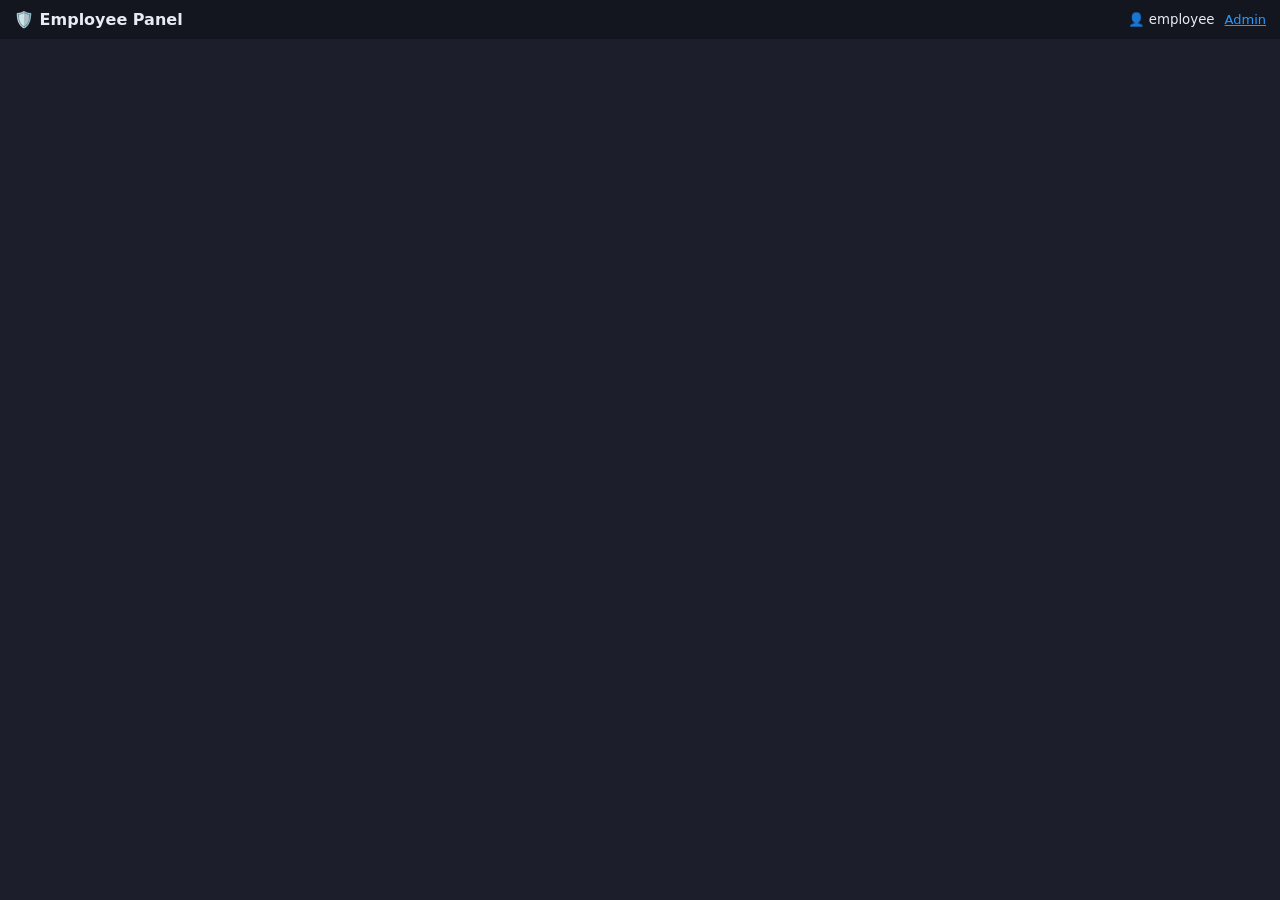
<file: employee.html>
<!DOCTYPE html>
<html lang="en"><head><meta charset="utf-8"><meta name="viewport" content="width=device-width,initial-scale=1">
<title>Employee Panel</title>
<style>
*{box-sizing:border-box;margin:0;font-family:system-ui,sans-serif}
:root{--bg:#1c1e2b;--pn:#282b3b;--ln:#343850;--tx:#e8ebf4;--mu:#8f95ad;--up:#0faf59;--dn:#ef5d4e;--ac:#2b99ff}
html,body{height:100%}body{background:var(--bg);color:var(--tx);display:flex;flex-direction:column}
header{display:flex;gap:10px;align-items:center;padding:10px 14px;background:#14161f;flex-wrap:wrap}.sp{flex:1}
.crumb button{background:var(--pn);border:0;color:var(--tx);padding:7px 11px;border-radius:6px;cursor:pointer;margin-right:4px}
button,input{font-size:14px}
.pick{padding:20px;max-width:900px;margin:0 auto}.pick h2{margin-bottom:14px;font-size:16px;color:var(--mu)}
.grid{display:grid;grid-template-columns:repeat(auto-fill,minmax(150px,1fr));gap:10px}.grid button{background:var(--pn);border:1px solid var(--ln);color:var(--tx);padding:16px 10px;border-radius:10px;cursor:pointer;font-weight:700}.grid button:hover{border-color:var(--ac)}.grid small{display:block;color:var(--mu);font-weight:400;margin-top:4px}
#pan{display:none;flex:1;min-height:0;grid-template-columns:minmax(0,1fr) 380px}
.chart{position:relative;min-height:300px}.chart canvas{position:absolute;inset:0;width:100%;height:100%}.ttl{position:absolute;top:8px;left:12px;color:var(--mu);font-size:13px}
aside{background:var(--pn);padding:14px;overflow-y:auto;display:flex;flex-direction:column;gap:12px}
.bar{height:14px;border-radius:7px;background:var(--dn);overflow:hidden}.bar i{display:block;height:100%;background:var(--up);transition:width .4s}
.two{display:flex;justify-content:space-between;font-size:14px}.up{color:var(--up)}.dn{color:var(--dn)}
.ctl{display:grid;grid-template-columns:repeat(3,1fr);gap:8px}.ctl button{padding:14px;border:0;border-radius:8px;color:#fff;font-weight:700;font-size:15px;cursor:pointer;opacity:.55;background:#555}
.ctl .up.on{background:var(--up);opacity:1}.ctl .down.on{background:var(--dn);opacity:1}.ctl .flat.on{background:#686f86;opacity:1}
.ctl button:hover{opacity:1}
table{width:100%;border-collapse:collapse;font-size:13px}td,th{padding:7px 4px;border-bottom:1px solid var(--ln);text-align:left}th{color:var(--mu)}
label{font-size:12px;color:var(--mu)}input[type=range]{width:100%}
@media(max-width:899px){#pan{grid-template-columns:1fr;grid-template-rows:55vw auto;overflow-y:auto}.chart{min-height:260px}}
</style></head>
<body>
<header><b>🛡️ Employee Panel</b><div class="crumb" id="cr"></div><div class="sp"></div><small id="emp"></small><a href="https://zeetex-dashboard.vercel.app/admin.html" style="color:var(--ac);font-size:13px">Admin</a></header>
<div class="pick" id="pk"></div>
<div id="pan">
 <div class="chart"><canvas id="cv"></canvas><div class="ttl" id="ttl"></div></div>
 <aside>
  <div><div class="two"><b class="up">UP <span id="uA"></span></b><b class="dn"><span id="dA"></span> DOWN</b></div><div class="bar" style="margin-top:6px"><i id="bi" style="width:50%"></i></div><small id="hv" style="color:var(--mu)"></small></div>
  <div class="ctl" id="cb"><button class="up" data-d="up">UP ↑</button><button class="flat" data-d="flat">FLAT</button><button class="down" data-d="down">DOWN ↓</button></div>
  <div><label>Speed <b id="sv">1</b></label><input type="range" id="sp" min="0.2" max="5" step="0.2" value="1"></div>
  <div><b style="font-size:13px;color:var(--mu)">TRADES (this pair · <span id="dl"></span>)</b><table><thead><tr><th>User</th><th>Side</th><th>$</th><th>Left</th></tr></thead><tbody id="tb"></tbody></table></div>
 </aside>
</div>
<script src="chart.js"></script>
<script>
const API='https://zeetex-chart.vercel.app',$=id=>document.getElementById(id),q=new URLSearchParams(location.search);
let K=localStorage.adminKey||'';if(!K){ alert('Admin key missing! Please login first.'); }
if(!localStorage.emp)localStorage.emp=prompt('Employee name?')||'employee';$('emp').textContent='👤 '+localStorage.emp;
const H=()=>({'Content-Type':'application/json','x-admin-key':K,'x-employee':localStorage.emp});
const api=(p,m='GET',b)=>fetch(API+p,{method:m,headers:H(),body:b&&JSON.stringify(b)}).then(r=>r.json());
const TFS={'1m':60,'5m':300,'15m':900},DUR=[5,15,30,60,120,300],dn=s=>s>=60?s/60+'m':s+'s',money=v=>'$'+Number(v).toFixed(2);
let st={pair:q.get('pair')||'',tf:'',dur:0},D=null,ch=null,skew=0,tm=null;
function step(){
 $('cr').innerHTML=['pair','tf','dur'].map(k=>st[k]?`<button onclick="st.${k}=${k==='dur'?0:"''"};${k==='pair'?"st.tf='';st.dur=0;":k==='tf'?'st.dur=0;':''}step()">${k==='dur'?dn(st[k]):st[k]} ✕</button>`:'').join('');
 clearInterval(tm);$('pan').style.display='none';$('pk').style.display='block';
 if(!st.pair)return api('/api/admin/overview').then(r=>{if(r.status===false){ $('pk').innerHTML='<h2 style="color:var(--dn)">Connection or Authentication Error. Please check Admin Key.</h2>'; return;}$('pk').innerHTML='<h2>1. Select pair</h2><div class="grid">'+Object.keys(r.pairs).map(k=>`<button onclick="st.pair='${k}';step()">${k}<small>UP ${money(r.pairs[k].up)} · DOWN ${money(r.pairs[k].down)}</small></button>`).join('')+'</div>'});
 if(!st.tf)return $('pk').innerHTML='<h2>2. Chart time frame</h2><div class="grid">'+Object.keys(TFS).map(t=>`<button onclick="st.tf='${t}';step()">${t}</button>`).join('')+'</div>';
 if(!st.dur)return $('pk').innerHTML='<h2>3. Trade time</h2><div class="grid">'+DUR.map(d=>`<button onclick="st.dur=${d};step()">${dn(d)}</button>`).join('')+'</div>';
 $('pk').style.display='none';$('pan').style.display='grid';$('dl').textContent=dn(st.dur);
 if(!ch)ch=new CandleChart($('cv'));ch.setData([{time:0,open:1,high:1,low:1,close:1}],1,1,2);D=null;load(true);tm=setInterval(()=>load(false),1500);
}
async function load(first){
 const r=await api(`/api/admin/overview${first?`?pair=${st.pair}&tf=${st.tf}`:''}`);if(r.status===false)return;D=r;skew=r.serverTime-Date.now();ch.skew=skew;
 const p=r.pairs[st.pair],c=p.control;
 if(first&&r.candles)ch.setData(r.candles,priceAt(c,Date.now()+skew),TFS[st.tf],decOf(c.price));
 [...$('cb').children].forEach(b=>b.classList.toggle('on',b.dataset.d===c.dir));if(document.activeElement!==$('sp')){$('sp').value=c.speed;$('sv').textContent=c.speed}
 const tr=r.open.filter(x=>x.pair===st.pair&&x.duration===st.dur),u=tr.filter(x=>x.direction==='buy').reduce((a,x)=>a+x.amount,0),d=tr.filter(x=>x.direction==='sell').reduce((a,x)=>a+x.amount,0),t=u+d;
 $('uA').textContent=money(u);$('dA').textContent=money(d);$('bi').style.width=(t?u/t*100:50)+'%';$('hv').textContent=t?(u>d?'More money on UP — DOWN pays less out':d>u?'More money on DOWN — UP pays less out':'Balanced'):'No trades on this pair/time';
 $('tb').innerHTML=tr.sort((a,b)=>a.expiryTime-b.expiryTime).map(x=>`<tr><td>${x.name||x.userId}</td><td class="${x.direction==='buy'?'up':'dn'}">${x.direction==='buy'?'↑ UP':'↓ DOWN'}</td><td>${money(x.amount)}</td><td>${Math.max(0,Math.ceil((x.expiryTime-r.serverTime)/1000))}s</td></tr>`).join('')||'<tr><td colspan=4 style="color:var(--mu)">No trades</td></tr>';
 ch.marks=tr.map(x=>({price:x.entryPrice,dir:x.direction,amt:x.amount,exp:x.expiryTime}));window.cur=c}
setInterval(()=>{if(window.cur&&ch&&ch.C.length>1){const p=priceAt(window.cur,Date.now()+skew);ch.tick(p,Date.now()+skew);$('ttl').textContent=st.pair+'  '+p.toFixed(ch.dec)+'  · '+window.cur.dir.toUpperCase()}},400);
async function setCtl(dir){const c={...window.cur,dir};window.cur=c;[...$('cb').children].forEach(b=>b.classList.toggle('on',b.dataset.d===dir));
 const r=await api('/api/admin/control','POST',{pair:st.pair,dir,speed:+$('sp').value});if(r.status){window.cur=r.control;skew=r.serverTime-Date.now();ch.skew=skew}}
$('cb').onclick=e=>{if(e.target.dataset.d)setCtl(e.target.dataset.d)};
$('sp').oninput=()=>$('sv').textContent=$('sp').value;$('sp').onchange=()=>setCtl(window.cur?window.cur.dir:'flat');
step();
</script></body></html>
</file>
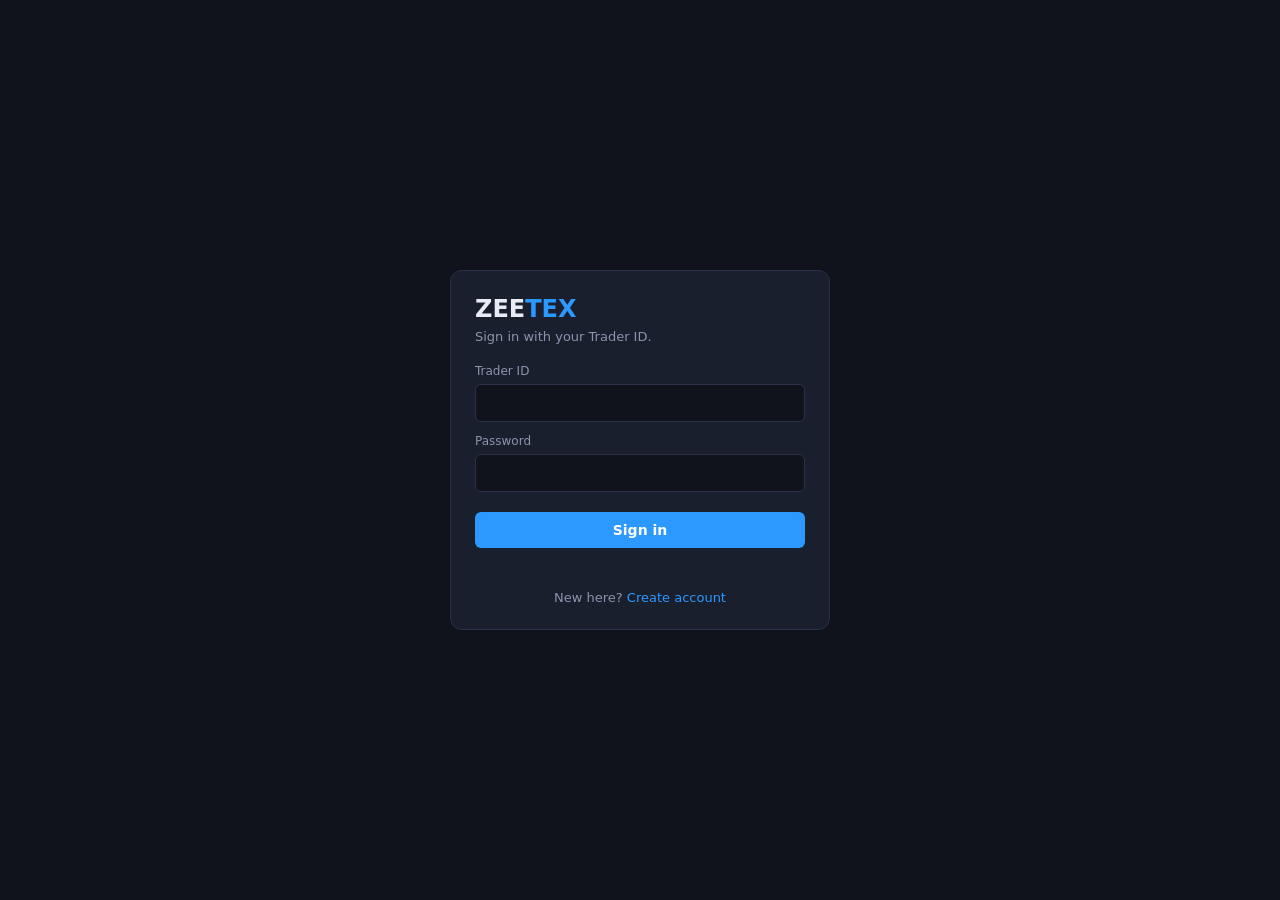
<file: sign-in.html>
<!DOCTYPE html>
<html lang="en"><head><meta charset="utf-8"><meta name="viewport" content="width=device-width,initial-scale=1">
<title>Sign in</title>
<style>
/* Base Styles aur Fixes taake inputs par typing block na ho */
*{box-sizing:border-box;margin:0;font-family:system-ui,sans-serif}
body{background:#10131c;color:#e8ebf4;display:flex;justify-content:center;align-items:center;min-height:100vh;padding:14px}
.box{width:100%;max-width:380px;background:#1a1f2e;border:1px solid #2b3247;border-radius:12px;padding:24px}
.logo{font-size:24px;font-weight:700;margin-bottom:6px}
.logo b{color:#2b99ff}
.sub{color:#8c94ad;font-size:13px;margin-bottom:20px}
label{display:block;font-size:12px;color:#8c94ad;margin-bottom:6px;margin-top:12px}
input{width:100%;padding:10px 12px;border-radius:6px;border:1px solid #2b3247;background:#10131c;color:#e8ebf4;font-size:14px;outline:none}
input:focus{border-color:#2b99ff}
button{width:100%;margin-top:20px;padding:10px;border-radius:6px;border:0;background:#2b99ff;color:#fff;font-weight:600;font-size:14px;cursor:pointer}
button:hover{opacity:0.9}
.err{color:#ef5d4e;font-size:12px;margin-top:10px;min-height:16px}
.alt{margin-top:16px;font-size:13px;text-align:center;color:#8c94ad}
.alt a{color:#2b99ff;text-decoration:none}
</style>
</head>
<body><div class="box">
<div class="logo">ZEE<b>TEX</b></div><div class="sub">Sign in with your Trader ID.</div>
<label>Trader ID</label><input id="u" inputmode="numeric" autocomplete="username">
<label>Password</label><input id="p" type="password" autocomplete="current-password">
<button id="go">Sign in</button><div class="err" id="err"></div>
<div class="alt">New here? <a href="sign-up.html">Create account</a></div></div>
<script>
const API='https://zeetex-chart.vercel.app',$=id=>document.getElementById(id);
async function go(){$('err').textContent='';
 try{const j=await(await fetch(API+'/api/auth/login',{method:'POST',headers:{'Content-Type':'application/json'},body:JSON.stringify({userId:$('u').value.trim(),password:$('p').value})})).json();
  if(!j.status)return $('err').textContent=j.message||'Login failed';
  localStorage.setItem('zt_session',JSON.stringify(j.user));location.href='demo-trade.html'}
 catch(e){$('err').textContent='Network error. Try again.'}}
$('go').onclick=go;$('p').onkeydown=e=>e.key==='Enter'&&go();
</script></body></html>
</file>
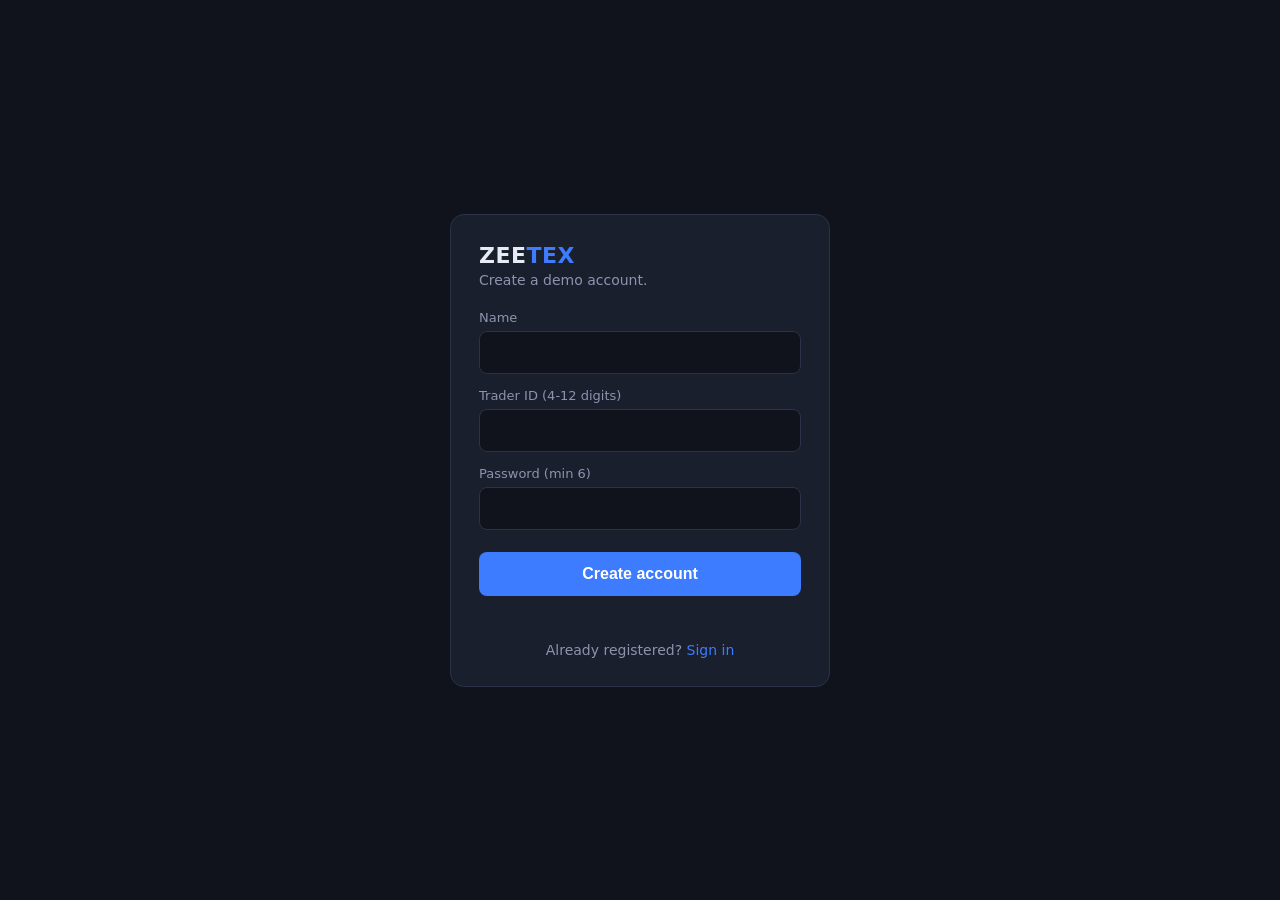
<file: sign-up.html>
<!DOCTYPE html>
<html lang="en"><head><meta charset="utf-8"><meta name="viewport" content="width=device-width,initial-scale=1">
<title>Sign up</title><link rel="stylesheet" href="style.css"></head>
<body><div class="box">
<div class="logo">ZEE<b>TEX</b></div><div class="sub">Create a demo account.</div>
<label>Name</label><input id="n" autocomplete="name">
<label>Trader ID (4-12 digits)</label><input id="u" inputmode="numeric">
<label>Password (min 6)</label><input id="p" type="password" autocomplete="new-password">
<button id="go">Create account</button><div class="err" id="err"></div>
<div class="alt">Already registered? <a href="sign-in.html">Sign in</a></div></div>
<script>
const API='https://zeetex-chart.vercel.app',$=id=>document.getElementById(id),post=(p,b)=>fetch(API+p,{method:'POST',headers:{'Content-Type':'application/json'},body:JSON.stringify(b)}).then(r=>r.json());
$('go').onclick=async()=>{$('err').textContent='';
 try{const id=$('u').value.trim(),password=$('p').value;let j=await post('/api/auth/signup',{id,name:$('n').value.trim(),password});
  if(!j.status)return $('err').textContent=j.message;
  j=await post('/api/auth/login',{userId:id,password});localStorage.setItem('zt_session',JSON.stringify(j.user));location.href='demo-trade.html'}
 catch(e){$('err').textContent='Network error. Try again.'}};
</script></body></html>
</file>
<file: style.css>
*{box-sizing:border-box;margin:0}
:root{--bg:#10131c;--card:#1a1f2e;--line:#2b3247;--tx:#e8ebf4;--mut:#8c94ad;--up:#0faf59;--dn:#e04a3a;--ac:#3d7bff}
body{font-family:system-ui,-apple-system,Segoe UI,Roboto,sans-serif;background:var(--bg);color:var(--tx);min-height:100vh;display:grid;place-items:center;padding:20px}
.box{width:100%;max-width:380px;background:var(--card);border:1px solid var(--line);border-radius:14px;padding:28px}
.logo{font-size:22px;font-weight:800;letter-spacing:.5px;margin-bottom:4px}.logo b{color:var(--ac)}
.sub{color:var(--mut);font-size:14px;margin-bottom:22px}
label{display:block;font-size:13px;color:var(--mut);margin:14px 0 6px}
input{width:100%;padding:12px 14px;background:var(--bg);border:1px solid var(--line);border-radius:8px;color:var(--tx);font-size:15px}
input:focus{outline:2px solid var(--ac);border-color:transparent}
button{width:100%;margin-top:22px;padding:13px;border:0;border-radius:8px;background:var(--ac);color:#fff;font-size:16px;font-weight:700;cursor:pointer}
button:hover{filter:brightness(1.1)}
.err{color:var(--dn);font-size:13px;margin-top:12px;min-height:16px}
.alt{text-align:center;color:var(--mut);font-size:14px;margin-top:18px}.alt a{color:var(--ac);text-decoration:none}
</file>
